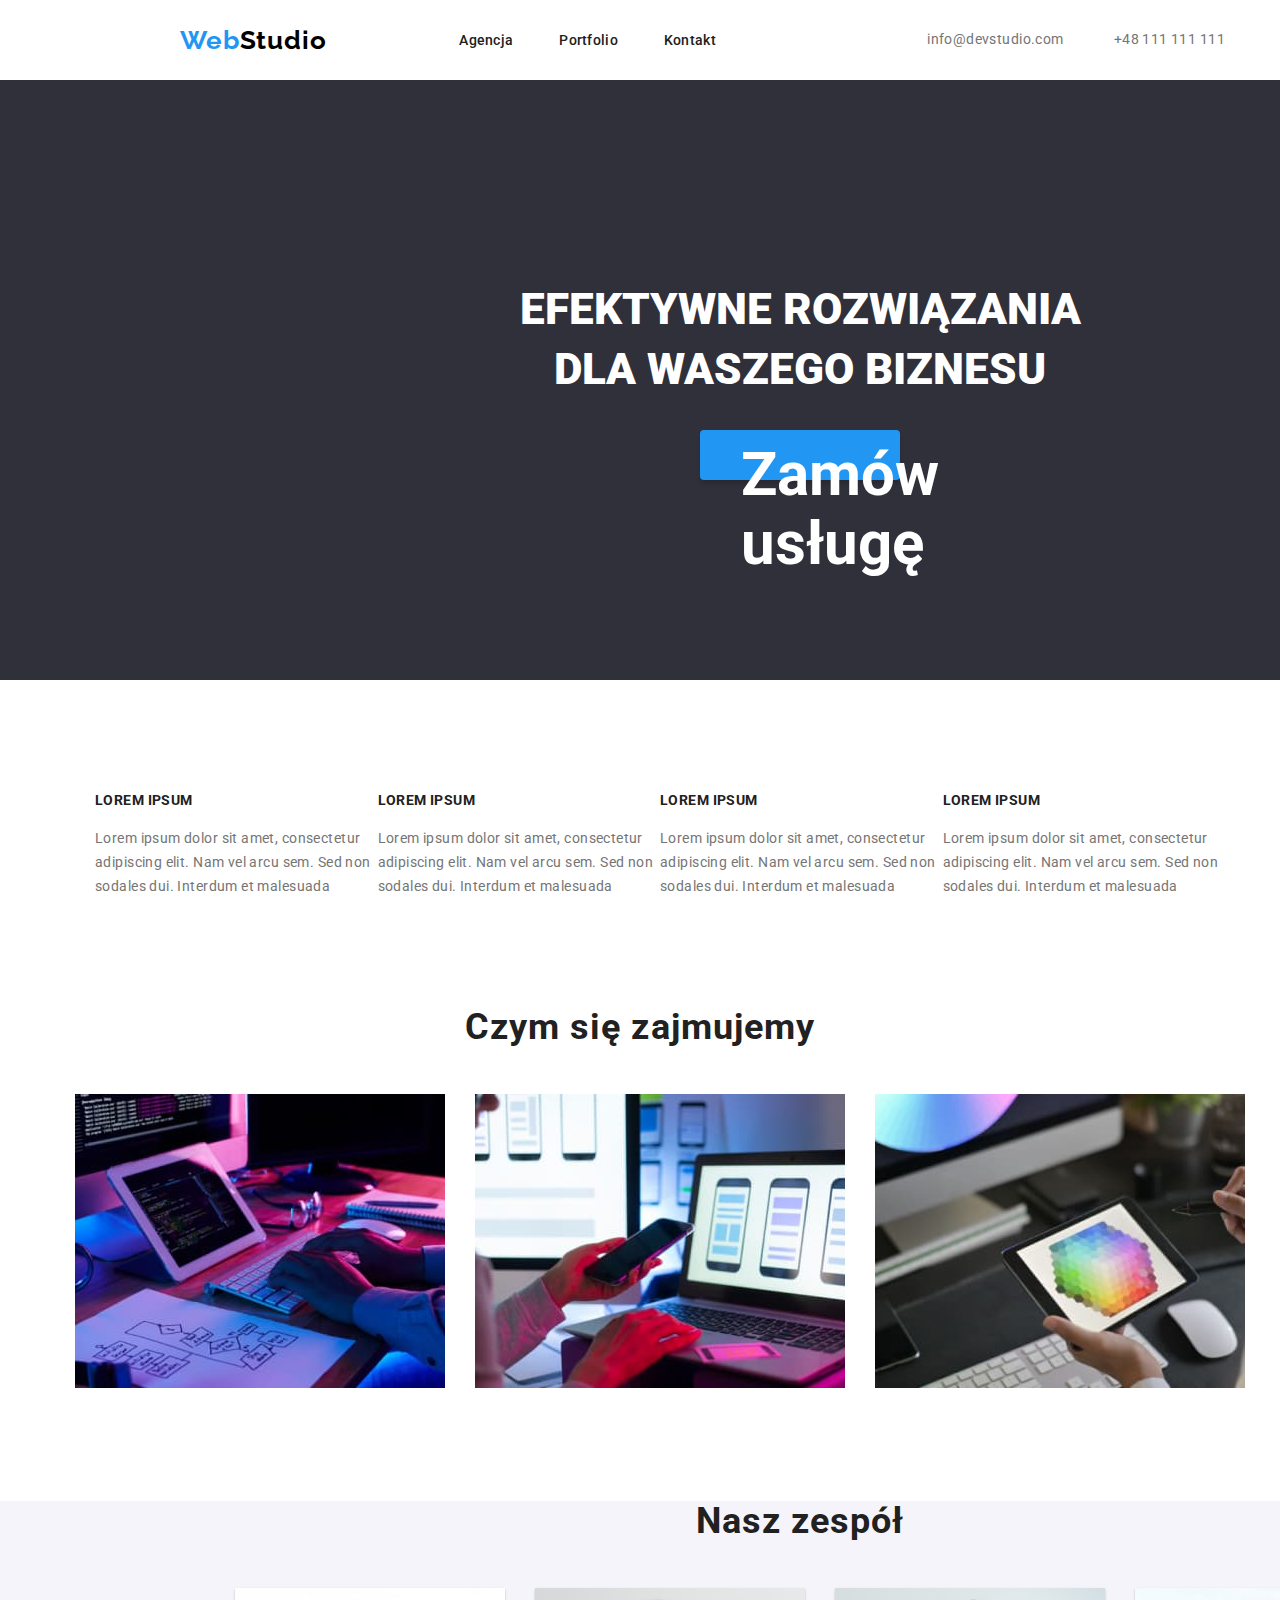
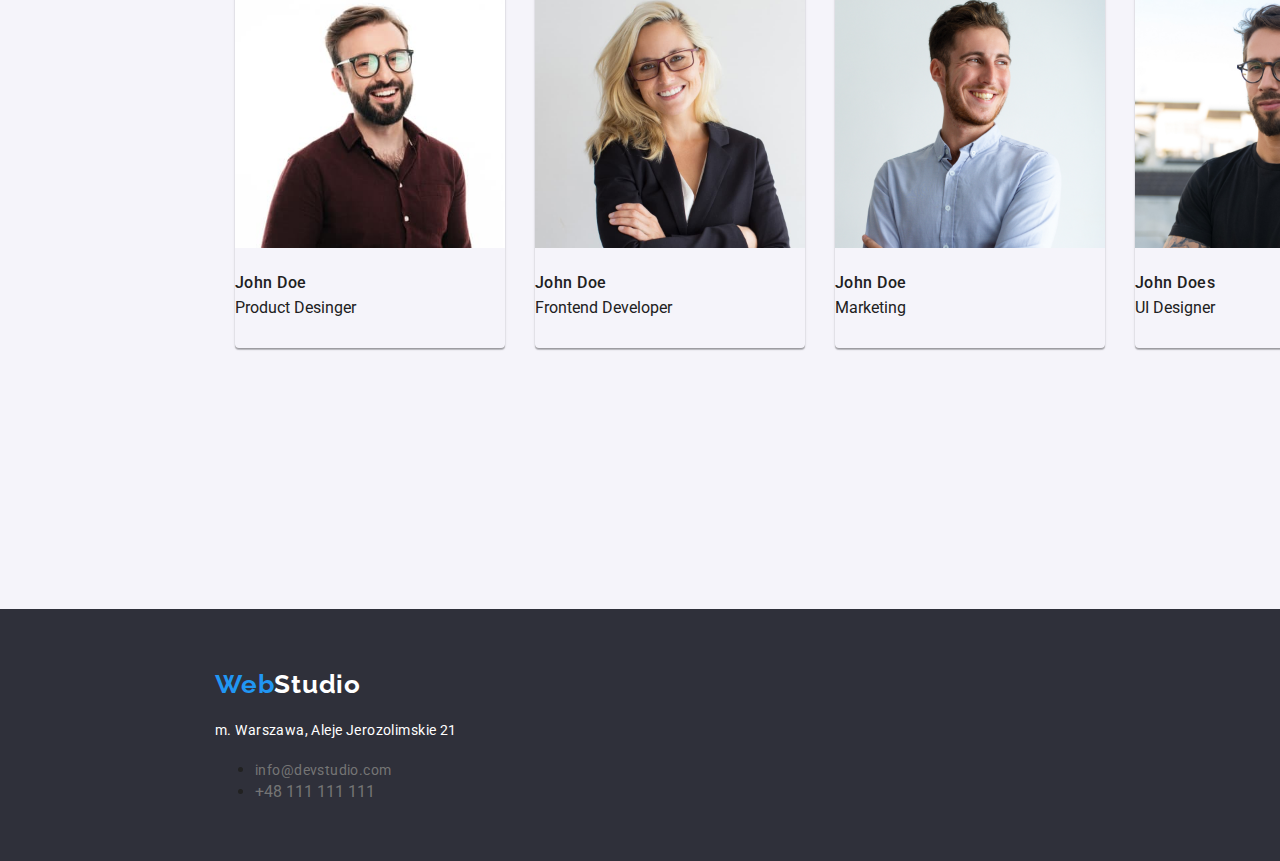
<file: index.html>
<!DOCTYPE html>
<html lang="en">
  <head>
    <meta charset="UTF-8" />
    <meta http-equiv="X-UA-Compatible" content="IE=edge" />
    <meta name="viewport" content="width=device-width, initial-scale=1.0" />
    <title>Studio</title>
    <link
      rel="stylesheet"
      href="https://cdnjs.cloudflare.com/ajax/libs/modern-normalize/1.0.0/modern-normalize.min.css"
    />
    <link rel="preconnect" href="https://fonts.googleapis.com" />
    <link rel="preconnect" href="https://fonts.gstatic.com" crossorigin />
    <link
      href="https://fonts.googleapis.com/css2?family=Raleway:wght@700&family=Roboto:wght@400;500;700;900&display=swap"
      rel="stylesheet"
    />

    <link rel="stylesheet" href="./css/styles.css" />
  </head>
  <body>
    <header class="header">
      <div class="container container-box">
        <nav class="header-nav">
          <a class="logo" href="./index.html"
            ><span class="blue">Web</span
            ><span class="special-black">Studio</span></a
          >
          <ul class="header-nav">
            <li><a class="link" href="./index.html">Agencja</a></li>
            <li><a class="link" href="./portfolio.html">Portfolio</a></li>
            <li><a class="link" href="">Kontakt</a></li>
          </ul>
        </nav>
        <ul class="contact-sort">
          <li>
            <a class="contact" href="mailto:info@devstudio.com"
              >info@devstudio.com</a
            >
          </li>
          <li>
            <a class="contact-tel" href="tel:+48111111111">+48 111 111 111</a>
          </li>
        </ul>
      </div>
    </header>

    <main>
      <section class="main-background section">
        <div class="container">
          <h1 class="h1-hero">
            EFEKTYWNE ROZWIĄZANIA<br />
            DLA WASZEGO BIZNESU
          </h1>
          <button class="main-button" type="button">Zamów usługę</button>
        </div>
      </section>

      <div class="container">
        <ul class="avantages-list">
          <li>
            <h4 class="name-of-service">LOREM IPSUM</h4>
            <p class="service-description">
              Lorem ipsum dolor sit amet, consectetur adipiscing elit. Nam vel
              arcu sem. Sed non sodales dui. Interdum et malesuada
            </p>
          </li>
          <li>
            <h4 class="name-of-service">LOREM IPSUM</h4>
            <p class="service-description">
              Lorem ipsum dolor sit amet, consectetur adipiscing elit. Nam vel
              arcu sem. Sed non sodales dui. Interdum et malesuada
            </p>
          </li>
          <li>
            <h4 class="name-of-service">LOREM IPSUM</h4>
            <p class="service-description">
              Lorem ipsum dolor sit amet, consectetur adipiscing elit. Nam vel
              arcu sem. Sed non sodales dui. Interdum et malesuada
            </p>
          </li>
          <li>
            <h4 class="name-of-service">LOREM IPSUM</h4>
            <p class="service-description">
              Lorem ipsum dolor sit amet, consectetur adipiscing elit. Nam vel
              arcu sem. Sed non sodales dui. Interdum et malesuada
            </p>
          </li>
        </ul>
      </div>
      <section>
        <div class="container">
          <h2 class="description">Czym się zajmujemy</h2>
          <ul class="service-box-list">
            <li class="service-box-item">
              <img
                src="./images/code.jpg"
                alt="tworzenie oprogramowania komputerowego"
                width="370"
                height="294"
              />
            </li>
            <li class="service-box-item">
              <img
                src="./images/telephone.jpg"
                alt="tworzenia aplikacji telefonicznych"
                width="370"
                height="294"
              />
            </li>
            <li class="service-box-item">
              <img
                src="./images/tablet.jpg"
                alt="tworzenie grafikii"
                width="370"
                height="294"
              />
            </li>
          </ul>
        </div>
      </section>
      <section class="team-background section">
        <div class="container">
          <h2 class="description">Nasz zespół</h2>
          <ul class="team-list">
            <li class="team-list-person">
              <img
                src="./images/johndoe.jpg"
                alt="john doe number one"
                width="270"
                height="260"
              />
              <h3 class="employee">John Doe</h3>
              <p class="person-p">Product Desinger</p>
            </li>
            <li class="team-list-person">
              <img
                src="./images/girl.jpg"
                alt="john doe number two"
                width="270"
                height="260"
              />
              <h3 class="employee">John Doe</h3>
              <p class="person-p">Frontend Developer</p>
            </li>
            <li class="team-list-person">
              <img
                src="./images/johndoetwo.jpg"
                alt="john doe number three"
                width="270"
                height="260"
              />
              <h3 class="employee">John Doe</h3>
              <p class="person-p">Marketing</p>
            </li>

            <li class="team-list-person">
              <img
                src="./images/johndoethree.jpg"
                alt="john doe number four"
                width="270"
                height="260"
              />
              <h3 class="employee">John Does</h3>
              <p class="person-p">UI Designer</p>
            </li>
          </ul>
        </div>
      </section>
    </main>
    <footer class="footer-background">
      <div class="container">
        <a class="link" href="#"
          ><span class="blue">Web</span
          ><span class="special-white">Studio</span></a
        >
        <address class="adress">m. Warszawa, Aleje Jerozolimskie 21</address>
        <ul>
          <li>
            <a class="contact" href="mailto:info@devstudio.com"
              >info@devstudio.com</a
            >
          </li>
          <li>
            <a class="footer-tel" href="tel:+48111111111">+48 111 111 111</a>
          </li>
        </ul>
      </div>
    </footer>
  </body>
</html>
</file>
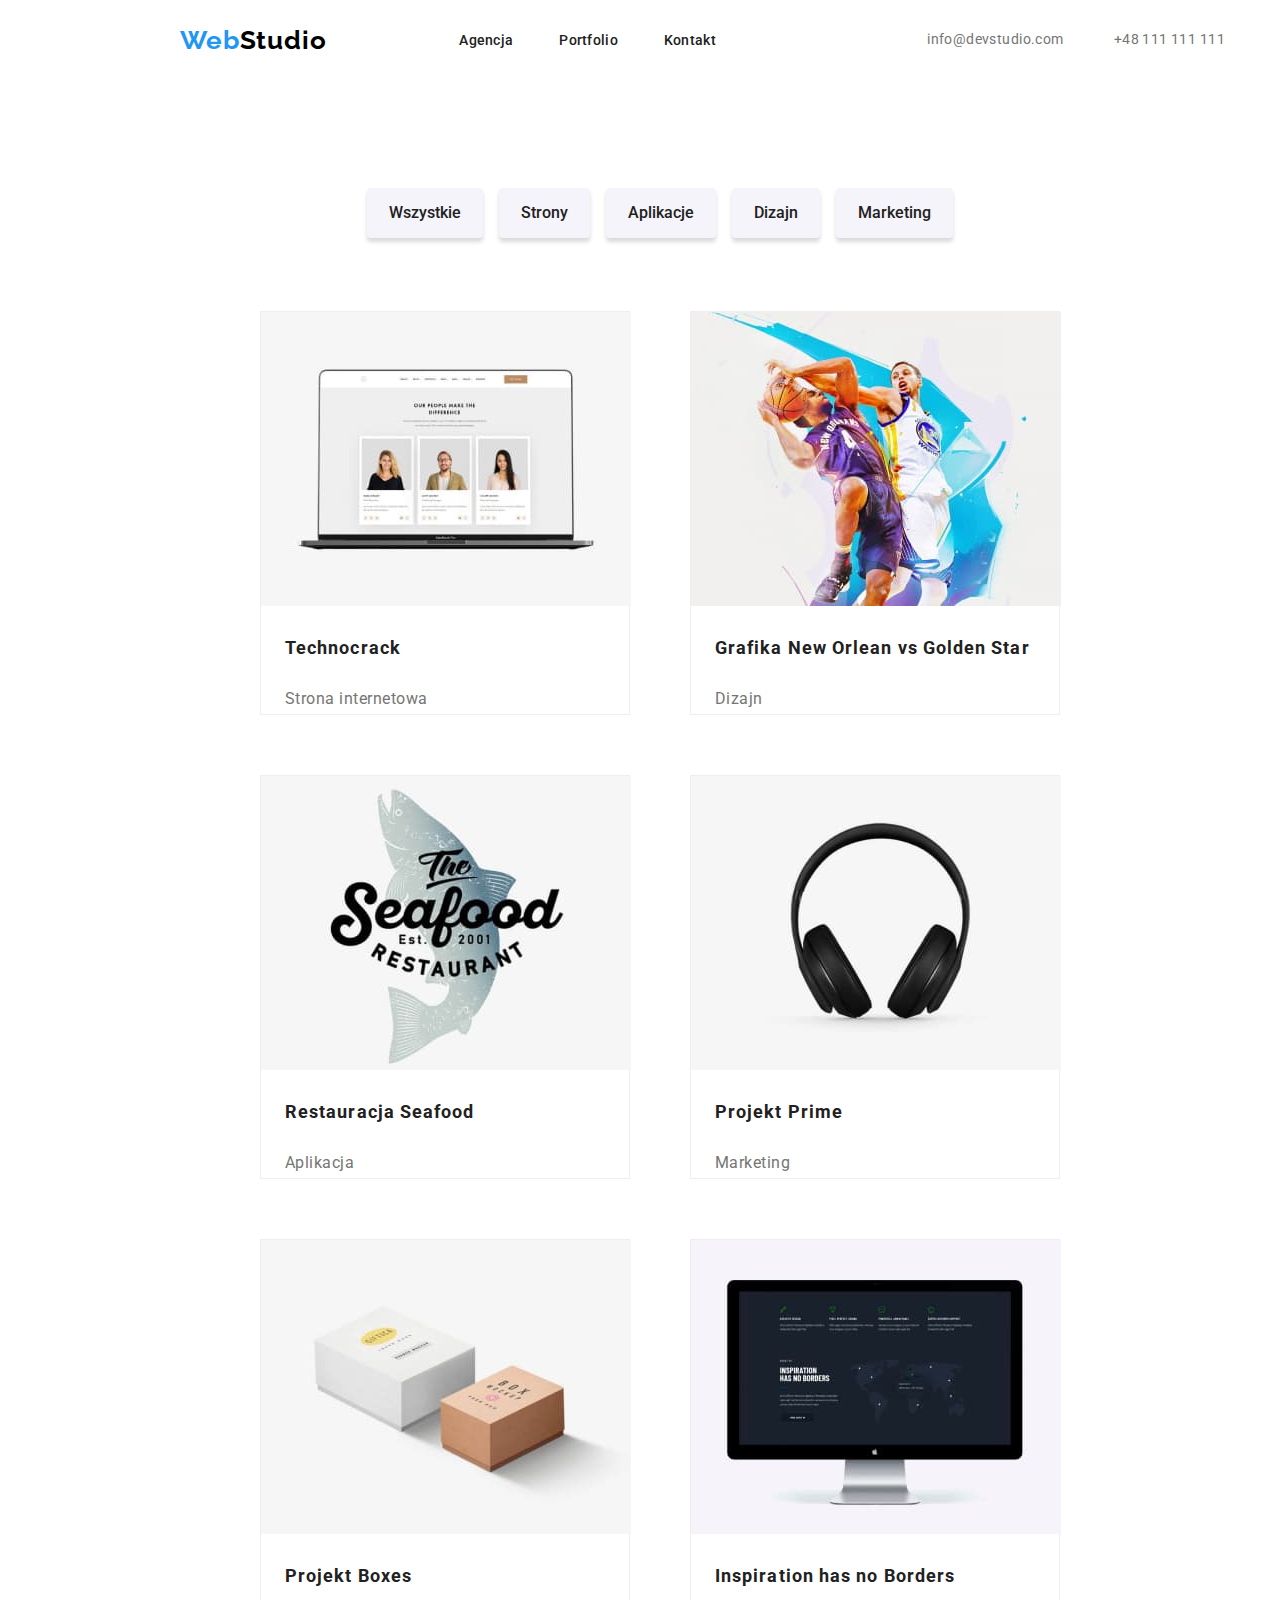
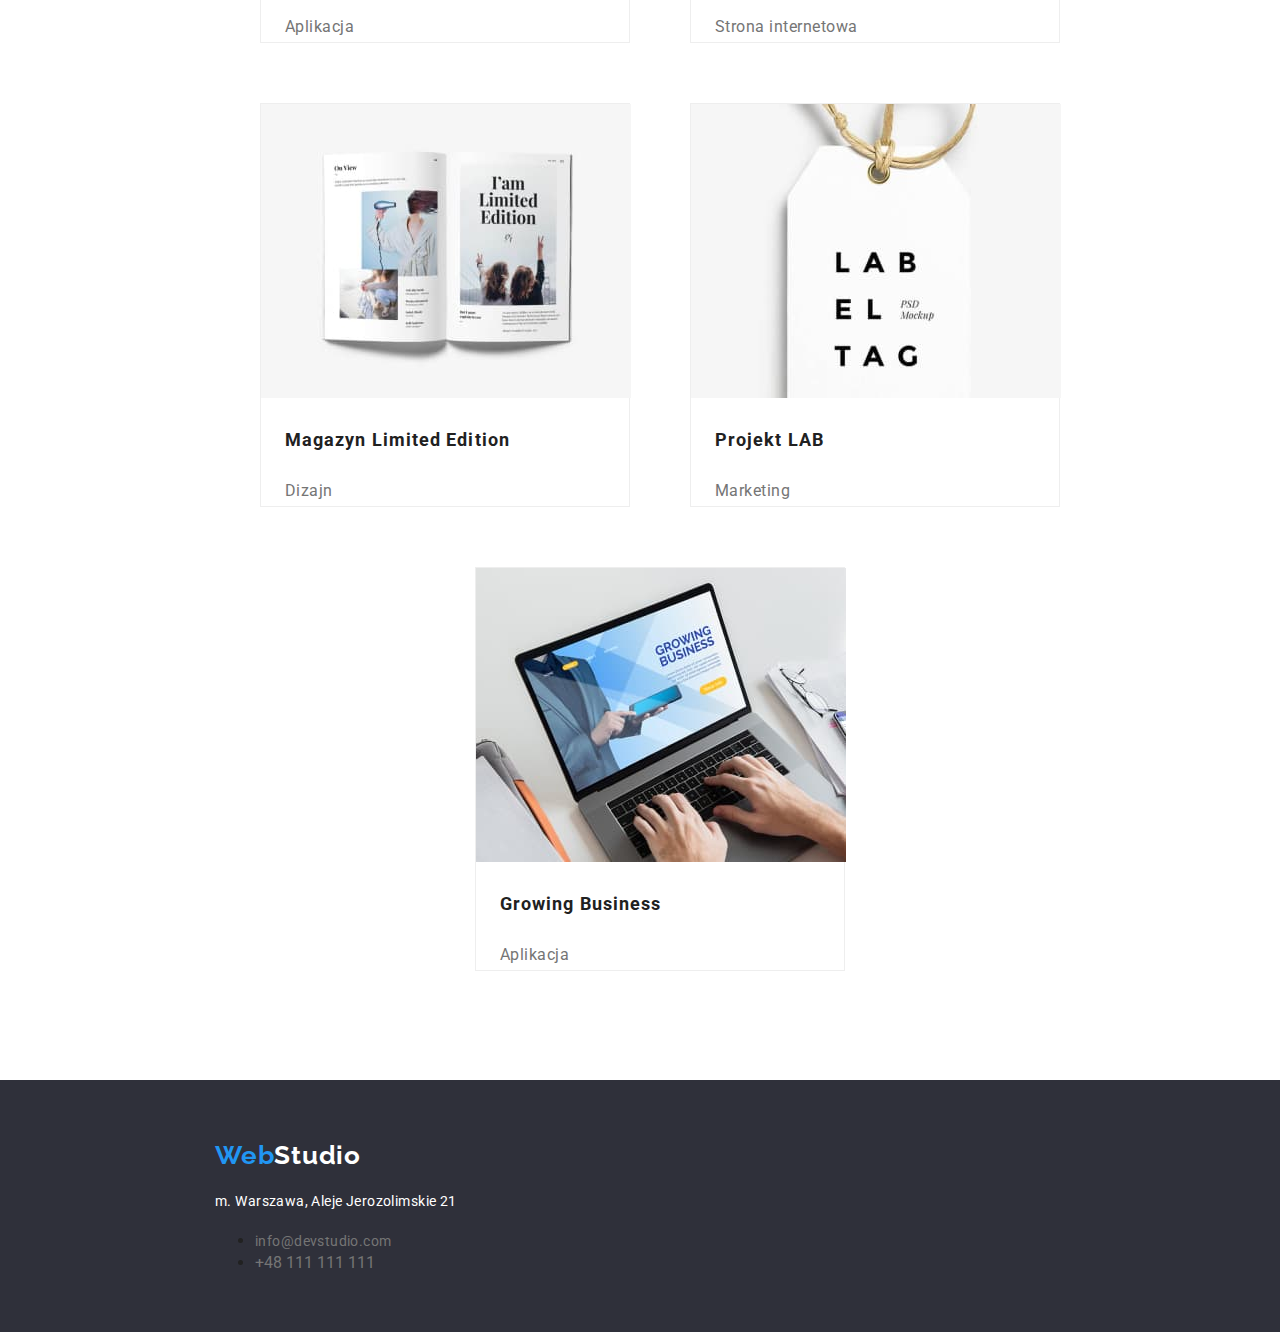
<file: portfolio.html>
<!DOCTYPE html>
<html lang="en">
  <head>
    <meta charset="UTF-8" />
    <meta http-equiv="X-UA-Compatible" content="IE=edge" />
    <meta name="viewport" content="width=device-width, initial-scale=1.0" />
    <title>Studio</title>
    <link rel="preconnect" href="https://fonts.googleapis.com" />
    <link rel="preconnect" href="https://fonts.gstatic.com" crossorigin />
    <link
      href="https://fonts.googleapis.com/css2?family=Raleway:wght@700&family=Roboto:wght@400;500;700;900&display=swap"
      rel="stylesheet"
    />
    <link
      rel="stylesheet"
      href="https://cdnjs.cloudflare.com/ajax/libs/modern-normalize/1.0.0/modern-normalize.min.css"
    />
    <link rel="stylesheet" href="./css/styles.css" />
  </head>
  <body>
    <header class="header">
      <section>
        <div class="container">
          <nav class="header-nav">
            <a class="logo" href="./index.html"
              ><span class="blue">Web</span
              ><span class="special-black">Studio</span></a
            >
            <ul class="header-nav">
              <li><a class="link" href="./index.html">Agencja</a></li>
              <li><a class="link" href="./portfolio.html">Portfolio</a></li>
              <li><a class="link" href="">Kontakt</a></li>
            </ul>
          </nav>
          <ul class="contact-sort">
            <li>
              <a class="contact" href="mailto:info@devstudio.com"
                >info@devstudio.com</a
              >
            </li>
            <li>
              <a class="contact-tel" href="tel:+48111111111">+48 111 111 111</a>
            </li>
          </ul>
        </div>
      </section>
    </header>
    <main>
      <section>
        <div class="conatiner">
          <ul class="button-list">
            <li><button type="button" class="button">Wszystkie</button></li>
            <li><button type="button" class="button">Strony</button></li>
            <li><button type="button" class="button">Aplikacje</button></li>
            <li><button type="button" class="button">Dizajn</button></li>
            <li><button type="button" class="button">Marketing</button></li>
          </ul>
        </div>
      </section>
      <section>
        <div class="container">
          <ul class="portfolio-list">
            <li class="portfolio-list-items">
              <img
                src="./images/webpage.jpg"
                alt="przykładowy projekt strony internetowej"
                width="370"
                height="294"
              />
              <h3 class="project-title">Technocrack</h3>
              <p class="project-description">Strona internetowa</p>
            </li>
            <li class="portfolio-list-items">
              <img
                src="./images/basket.jpg"
                alt="przykładowy projekt dizajnu"
                width="370"
                height="294"
              />
              <h3 class="project-title">Grafika New Orlean vs Golden Star</h3>
              <p class="project-description">Dizajn</p>
            </li>
            <li class="portfolio-list-items">
              <img
                src="./images/seafoodapp.jpg"
                alt="przykładowy projekt aplikacji"
                width="370"
                height="294"
              />
              <h3 class="project-title">Restauracja Seafood</h3>
              <p class="project-description">Aplikacja</p>
            </li>
            <li class="portfolio-list-items">
              <img
                src="./images/headphones.jpg"
                alt="przykładowy projekt marketingowy"
                width="370"
                height="294"
              />
              <h3 class="project-title">Projekt Prime</h3>
              <p class="project-description">Marketing</p>
            </li>
            <li class="portfolio-list-items">
              <img
                src="./images/boxes.jpg"
                alt="drugi przykład aplikacji"
                width="370"
                height="294"
              />
              <h3 class="project-title">Projekt Boxes</h3>
              <p class="project-description">Aplikacja</p>
            </li>
            <li class="portfolio-list-items">
              <img
                src="./images/nobordersweb.jpg"
                alt="drugi przykład strony internetowej"
                width="370"
                height="294"
              />
              <h3 class="project-title">Inspiration has no Borders</h3>
              <p class="project-description">Strona internetowa</p>
            </li>
            <li class="portfolio-list-items">
              <img
                src="./images/book.jpg"
                alt="drugi przykład dizajnu"
                width="370"
                height="294"
              />
              <h3 class="project-title">Magazyn Limited Edition</h3>
              <p class="project-description">Dizajn</p>
            </li>
            <li class="portfolio-list-items">
              <img
                src="./images/labeltag.jpg"
                alt="drugi przykład strony marketingowej"
                width="370"
                height="294"
              />
              <h3 class="project-title">Projekt LAB</h3>
              <p class="project-description">Marketing</p>
            </li>
            <li class="portfolio-list-items">
              <img
                class="portfolio-list-item"
                src="./images/notebook.jpg"
                alt="trzeci przykład aplikacji"
                width="370"
                height="294"
              />
              <h3 class="project-title">Growing Business</h3>
              <p class="project-description">Aplikacja</p>
            </li>
          </ul>
        </div>
      </section>
    </main>
    <footer class="footer-background">
      <div class="container">
        <a class="link" href="#"
          ><span class="blue">Web</span
          ><span class="special-white">Studio</span></a
        >
        <address class="adress">m. Warszawa, Aleje Jerozolimskie 21</address>
        <ul>
          <li>
            <a class="contact" href="mailto:info@devstudio.com"
              >info@devstudio.com</a
            >
          </li>
          <li>
            <a class="footer-tel" href="tel:+48111111111">+48 111 111 111</a>
          </li>
        </ul>
      </div>
    </footer>
  </body>
</html>
</file>
<file: css/styles.css>
:root {
  --primary-color: #212121;
  --color-white: #ffffff;
  --color-black: #000000;
  --color-blue: #2196f3;
  --color-grafit: #2f303a;
  --color-button: #f5f4fa;
  --color-gray: #757575;
  --border-color: #eeeeee;
}

body {
  font-family: "Roboto", sans-serif;
  color: var(--primary-color);
  background-color: var(--color-white);
}
.container {
  margin: 0 auto;
  width: 100%;
  max-width: 1200px;
  padding: 0 15px;
}
.header .container {
  display: flex;
  align-items: center;
  height: 80px;
}
.header-nav,
.contact-sort {
  display: flex;
  align-items: center;
  list-style: none;
  margin-left: auto;
  justify-content: flex-end;
}
.logo {
  text-decoration: none;
  color: var(--primary-color);
  font-weight: 500;
  font-size: 14px;
  line-height: 1.14;
  letter-spacing: 0.02em;
  margin-right: 93px;
}
.logo:hover {
  color: var(--color-blue);
}

.blue {
  color: var(--color-blue);
  font-family: "Raleway";
  font-weight: 700;
  font-size: 26px;
  line-height: 1.17;
  letter-spacing: 0.03em;
}

.special-black {
  color: var(--color-black);

  font-family: "Raleway";
  font-weight: 700;
  font-size: 26px;
  line-height: 1.17;
  letter-spacing: 0.03em;
}
.special-white {
  color: var(--color-white);
  font-family: "Raleway";
  font-weight: 700;
  font-size: 26px;
  line-height: 1.17;
  letter-spacing: 0.03em;
}

.link {
  text-decoration: none;
  color: var(--primary-color);
  font-weight: 500;
  font-size: 14px;
  line-height: 1.14;
  letter-spacing: 0.02em;
  list-style: none;
  margin-right: 46px;
  justify-content: flex-start;
  align-items: center;
}

.link:hover {
  color: var(--color-blue);
}

.contact {
  text-decoration: none;
  list-style: none;

  color: var(--color-gray);

  font-style: normal;

  font-size: 14px;
  line-height: 1.71;

  letter-spacing: 0.03em;
}
.contact:hover {
  color: var(--color-blue);
}
.contact-tel {
  margin-left: 50px;
  text-decoration: none;
  list-style: none;

  color: var(--color-gray);

  font-style: normal;

  font-size: 14px;
  line-height: 1.71;

  letter-spacing: 0.03em;
}
.contact-tel:hover {
  color: var(--color-blue);
}
.main-button {
  width: 200px;
  height: 50px;
  color: var(--color-white);
  background-color: var(--color-blue);
  font-weight: 700px;
  padding: 10px 41px;
  border: 0;
  border-radius: 4px;
  box-shadow: 0px 4px 4px rgba(0, 0, 0, 0.15);
  font-weight: 700;
  cursor: pointer;
  display: block;
  text-align: center;
  margin: 30px auto auto;
}
.button {
  cursor: pointer;
  font-style: normal;
  font-weight: 500;
  font-size: 16px;
  line-height: 1.62;
  color: var(--primary-color);
  background-color: var(--color-button);
  border-radius: 4px;
  border-color: var(--color-button);
  padding: 12px 22px;
  margin: 8px;
  border: 0;
  border-radius: 4px;
  box-shadow: 0px 4px 4px rgba(0, 0, 0, 0.15);
}
.button:hover {
  background-color: var(--color-blue);
  color: var(--color-white);
}

.main-background {
  width: 1600px;
  height: 600px;
  background-color: var(--color-grafit);
  color: var(--color-white);
  font-style: normal;
  font-weight: 900;
  font-size: 60px;
  line-height: 1.36;
}
.h1-hero {
  color: var(--color-white);
  font-weight: 900;
  font-size: 44px;
  display: flex;
  justify-content: center;
  line-height: 1.36;
  padding-top: 200px;
  text-align: center;
  margin: auto;
}
.avantages-list {
  list-style: none;
  display: flex;
  justify-content: center;
  align-items: center;
  font-size: 14px;
  margin-top: 94px;
  margin-bottom: 94px;
}
.service-box-list {
  list-style: none;
  display: flex;
  justify-content: center;
  margin-bottom: 94px;
}
.service-box-item {
  margin: 15px;
  padding: 0;
}
.team-list {
  list-style: none;
  display: flex;
  justify-content: center;
  margin-bottom: 94px;
}
.team-list-person {
  margin: 15px;
  box-shadow: 0px 1px 3px rgba(0, 0, 0, 0.12), 0px 1px 1px rgba(0, 0, 0, 0.14),
    0px 2px 1px rgba(0, 0, 0, 0.2);
  border-radius: 0px 0px 4px 4px;
}
.team-background {
  background-color: var(--color-button);
  width: 1600px;
  height: 708px;
}
.footer-background {
  background-color: var(--color-grafit);
  width: 1600px;
  height: 252px;
}
.adress {
  color: var(--color-white);
  font-style: normal;

  font-size: 14px;
  line-height: 1.71;

  letter-spacing: 0.03em;
  margin-top: 20px;
  margin-bottom: 9px;
}
.name-of-service {
  font-style: normal;
  font-weight: 700;
  font-size: 14px;
  line-height: 1.14;
  letter-spacing: 0.03em;
  text-transform: uppercase;
}
.service-description {
  font-style: normal;
  font-size: 14px;
  line-height: 1.71;
  letter-spacing: 0.03em;
  color: var(--color-gray);
}
.description {
  font-style: normal;
  font-weight: 700;
  font-size: 36px;
  line-height: 1.16;
  letter-spacing: 0.03em;
  text-align: center;
}
.employee {
  font-style: normal;
  font-weight: 500;
  font-size: 16px;
  line-height: 1.18px;
  letter-spacing: 0.03em;
  margin-top: 30px;
  margin-bottom: 10px;
}
.person-p {
  margin-bottom: 30px;
}
.employee-description {
  font-style: normal;

  font-size: 16px;
  line-height: 1.18;
  text-align: center;
  letter-spacing: 0.03em;
  color: var(--color-gray);
}
.project-title {
  font-style: normal;
  font-weight: 700;
  font-size: 18px;
  line-height: 2;

  letter-spacing: 0.06em;
  margin-top: 20px;
  margin-left: 24px;
}
.project-description {
  font-style: normal;

  font-size: 16px;
  line-height: 1.87;

  letter-spacing: 0.03em;

  color: var(--color-gray);
  margin-top: 4px;
  margin-bottom: 20px;
  margin-left: 24px;
}
.button-list {
  list-style: none;
  display: flex;
  justify-content: center;
  margin-top: 100px;
}
.portfolio-list {
  display: flex;
  justify-content: center;
  flex-wrap: wrap;
  margin-top: 50px;
  margin-bottom: 94px;
  list-style: none;
  gap: 30px;
}

.portfolio-list-items {
  border-color: var(--border-color);
  border-width: 1px;
  border-style: solid;
  box-sizing: border-box;
  margin: 15px;
  width: 370px;
  height: 404px;
  flex-basis: calc((100% - 60px) / 3);
}
.footer-background .container {
  padding: 60px 15px 0 15px;
}

.footer-tel {
  text-decoration: none;
  color: var(--color-gray);
  margin-top: 9px;
}
.footer-tel:hover {
  color: var(--color-blue);
}
</file>
